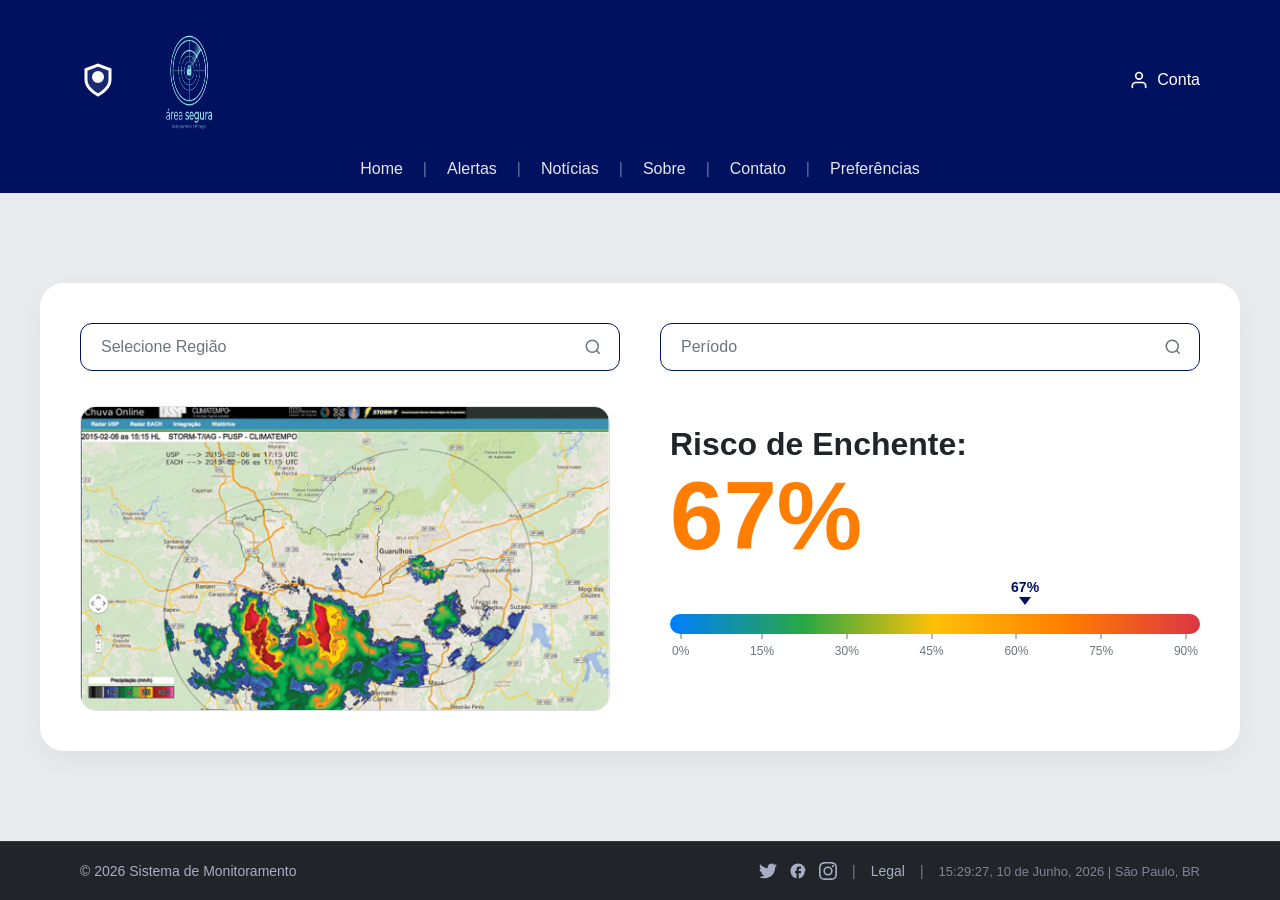
<file: index.html>
<!DOCTYPE html>
<html lang="pt-BR">
<head>
  <meta charset="UTF-8">
  <meta name="viewport" content="width=device-width, initial-scale=1.0">
  <title>Dashboard de Monitoramento de Enchentes</title>
  <link rel="stylesheet" href="style.css">
</head>
<body>

  <header class="main-header">
    <div class="header-top">
      <div class="logo-container">
        <svg width="36" height="36" viewBox="0 0 24 24" fill="none" stroke="currentColor" stroke-width="2">
          <path d="M12 22s8-4 8-10V5l-8-3-8 3v7c0 6 8 10 8 10z" fill="rgba(255,255,255,0.1)"/>
          <circle cx="12" cy="10" r="3" fill="white"/>
        </svg>
                <img src="Imagens/Gemini_Generated_Image_usannmusannmusan-Photoroom(1).png" width="120px" height="120px" alt="Logo">
      </div>
      <div class="account-menu">
        <svg width="20" height="20" viewBox="0 0 24 24" fill="none" stroke="currentColor" stroke-width="2" stroke-linecap="round" stroke-linejoin="round">
          <path d="M20 21v-2a4 4 0 0 0-4-4H8a4 4 0 0 0-4 4v2"></path>
          <circle cx="12" cy="7" r="4"></circle>
        </svg>
        <span>Conta</span>
      </div>
    </div>
    
    <nav class="nav-menu">
      <a href="">Home</a> <span class="nav-separator">|</span>
      <a href="#">Alertas</a> <span class="nav-separator">|</span>
      <a href="notiias.html">Notícias</a> <span class="nav-separator">|</span>
      <a href="#">Sobre</a> <span class="nav-separator">|</span>
      <a href="#">Contato</a> <span class="nav-separator">|</span>
      <a href="#">Preferências</a>
    </nav>
  </header>

  <main class="dashboard-container">
    <div class="main-card">
      
      <div class="filters-row">
        <div class="input-group">
          <input type="text" placeholder="Selecione Região">
          <span class="input-icon">
            <svg width="18" height="18" viewBox="0 0 24 24" fill="none" stroke="currentColor" stroke-width="2"><circle cx="11" cy="11" r="8"></circle><line x1="21" y1="21" x2="16.65" y2="16.65"></line></svg>
          </span>
        </div>
        <div class="input-group">
          <input type="text" placeholder="Período">
          <span class="input-icon">
            <svg width="18" height="18" viewBox="0 0 24 24" fill="none" stroke="currentColor" stroke-width="2"><circle cx="11" cy="11" r="8"></circle><line x1="21" y1="21" x2="16.65" y2="16.65"></line></svg>
          </span>
        </div>
      </div>

      <div class="card-content">
        <div class="map-box">
          <img src="Imagens/mapaGPS.jpeg" alt="Radar Meteorológico">
        </div>

        <div class="risk-box">
          <h2 class="risk-title">Risco de Enchente:</h2>
          <div class="risk-percentage">67%</div>

          <div class="gauge-wrapper">
            <div class="gauge-pointer">
              <span class="pointer-value">67%</span>
              <div class="pointer-arrow"></div>
            </div>
            <div class="gradient-bar"></div>
            <div class="gauge-scale">
              <span>0%</span>
              <span>15%</span>
              <span>30%</span>
              <span>45%</span>
              <span>60%</span>
              <span>75%</span>
              <span>90%</span>
            </div>
          </div>
        </div>
      </div>

    </div>
  </main>

  <footer class="main-footer">
    <div class="footer-left">© 2026 Sistema de Monitoramento</div>
    <div class="footer-right">
      <div class="social-icons">
        <svg width="18" height="18" viewBox="0 0 24 24"><path d="M23.953 4.57a10 10 0 01-2.825.775 4.958 4.958 0 002.163-2.723c-.951.555-2.005.959-3.127 1.184a4.92 4.92 0 00-8.384 4.482C7.69 8.095 4.067 6.13 1.64 3.162a4.822 4.822 0 00-.666 2.475c0 1.71.87 3.213 2.188 4.096a4.904 4.904 0 01-2.228-.616v.06a4.923 4.923 0 003.946 4.827 4.996 4.996 0 01-2.212.085 4.936 4.936 0 004.604 3.417 9.867 9.867 0 01-6.102 2.105c-.39 0-.779-.023-1.17-.067a13.995 13.995 0 007.557 2.209c9.053 0 13.998-7.496 13.998-13.985 0-.21 0-.42-.015-.63A9.935 9.935 0 0024 4.59z"/></svg>
        <svg width="18" height="18" viewBox="0 0 24 24"><path d="M22 12c0-5.52-4.48-10-10-10S2 6.48 2 12c0 4.84 3.44 8.87 8 9.8V15H8v-3h2V9.5C10 7.57 11.57 6 13.5 6H16v3h-2c-.55 0-1 .45-1 1v2h3v3h-3v6.95c4.56-.93 8-4.96 8-9.75z"/></svg>
        <svg width="18" height="18" viewBox="0 0 24 24"><path d="M12 2.163c3.204 0 3.584.012 4.85.07 3.252.148 4.771 1.691 4.919 4.919.058 1.265.069 1.645.069 4.849 0 3.205-.012 3.584-.069 4.849-.149 3.225-1.664 4.771-4.919 4.919-1.266.058-1.644.07-4.85.07-3.204 0-3.584-.012-4.849-.07-3.26-.149-4.771-1.699-4.919-4.92-.058-1.265-.07-1.644-.07-4.849 0-3.204.013-3.583.07-4.849.149-3.227 1.664-4.771 4.919-4.919 1.266-.057 1.645-.069 4.849-.069zM12 0C8.741 0 8.333.014 7.053.072 2.695.272.273 2.69.073 7.051.014 8.333 0 8.741 0 12c0 3.259.014 3.668.072 4.948.2 4.358 2.618 6.78 6.98 6.98 1.281.058 1.689.072 4.948.072 3.259 0 3.668-.014 4.948-.072 4.354-.2 6.782-2.618 6.979-6.98.059-1.28.073-1.689.073-4.948 0-3.259-.014-3.667-.072-4.947-.196-4.354-2.617-6.78-6.979-6.98C15.668.014 15.259 0 12 0zm0 5.838a6.162 6.162 0 100 12.324 6.162 6.162 0 000-12.324zM12 16a4 4 0 110-8 4 4 0 010 8zm6.406-11.845a1.44 1.44 0 100 2.881 1.44 1.44 0 000-2.881z"/></svg>
      </div>
      <span class="nav-separator">|</span>
      <a href="#" class="legal-link">Legal</a>
      <span class="nav-separator">|</span>
      <span class="metadata">15:29:27, 10 de Junho, 2026 | São Paulo, BR</span>
    </div>
  </footer>

</body>
</html>
</file>
<file: style.css>
/* Configurações Globais e Resets */
* {
  margin: 0;
  padding: 0;
  box-sizing: border-box;
  font-family: 'Inter', -apple-system, BlinkMacSystemFont, "Segoe UI", Roboto, Arial, sans-serif;
}

body {
  background-color: #E9ECEF;
  color: #212529;
  display: flex;
  flex-direction: column;
  min-height: 100vh;
}

/* Topo / Header - Mantém a cor institucional forte */
.main-header {
  background-color: #00125F;
  color: white;
  padding: 20px 80px 15px 80px;
  display: flex;
  flex-direction: column;
  gap: 20px;
}

.header-top {
  display: flex;
  justify-content: space-between;
  align-items: center;
}

.logo-container {
  display: flex;
  align-items: center;
  gap: 12px;
}

.logo-text {
  font-size: 36px;
  font-weight: 800;
  letter-spacing: 1px;
}

.account-menu {
  display: flex;
  align-items: center;
  gap: 8px;
  cursor: pointer;
  font-size: 16px;
}

/* Menu de Navegação */
.nav-menu {
  display: flex;
  justify-content: center;
  align-items: center;
  gap: 20px;
  font-size: 16px;
}

.nav-menu a {
  color: white;
  text-decoration: none;
  opacity: 0.9;
  transition: opacity 0.2s;
}

.nav-menu a:hover {
  opacity: 1;
}

.nav-separator {
  color: rgba(255, 255, 255, 0.4);
}

/* Conteúdo Principal (Card) */
.dashboard-container {
  flex: 1;
  display: flex;
  justify-content: center;
  align-items: center;
  padding: 40px 20px;
}

.main-card {
  background-color: white;
  width: 100%;
  max-width: 1200px;
  border-radius: 24px;
  box-shadow: 0 10px 30px rgba(0, 0, 0, 0.05);
  padding: 40px;
  display: flex;
  flex-direction: column;
  gap: 35px;
}

/* Linha de Filtros/Inputs */
.filters-row {
  display: flex;
  justify-content: space-between;
  gap: 40px;
}

.input-group {
  position: relative;
  flex: 1;
}

.input-group input {
  width: 100%;
  padding: 14px 20px;
  padding-right: 45px;
  border: 1.5px solid #00125F;
  border-radius: 12px;
  font-size: 16px;
  color: #212529;
  outline: none;
}

.input-group input::placeholder {
  color: #6C757D;
}

.input-icon {
  position: absolute;
  right: 18px;
  top: 50%;
  transform: translateY(-50%);
  color: #6C757D;
  display: flex;
  align-items: center;
}

/* Grid de Conteúdo (Mapa vs Dados) */
.card-content {
  display: grid;
  grid-template-columns: 1fr 1fr;
  gap: 60px;
  align-items: start;
}

/* Seção do Mapa */
.map-box {
  border: 1px solid #DEE2E6;
  border-radius: 16px;
  overflow: hidden;
  background-color: #F8F9FA;
}

.map-box img {
  width: 100%;
  height: auto;
  display: block;
  object-fit: cover;
}

/* Seção de Dados de Risco */
.risk-box {
  display: flex;
  flex-direction: column;
  padding-top: 20px;
}

.risk-title {
  font-size: 32px;
  font-weight: 700;
  color: #212529;
  margin-bottom: 5px;
}

.risk-percentage {
  font-size: 96px;
  font-weight: 800;
  color: #FF7D00;
  line-height: 1;
  margin-bottom: 30px;
}

/* Barra de Progresso / Gradiente */
.gauge-wrapper {
  position: relative;
  width: 100%;
  margin-top: 20px;
}

/* Indicador flutuante (Ponteiro) */
.gauge-pointer {
  position: absolute;
  top: -35px;
  left: 67%;
  transform: translateX(-50%);
  display: flex;
  flex-direction: column;
  align-items: center;
}

.pointer-value {
  font-size: 14px;
  font-weight: 700;
  color: #00125F;
  margin-bottom: 2px;
}

.pointer-arrow {
  width: 0;
  height: 0;
  border-left: 6px solid transparent;
  border-right: 6px solid transparent;
  border-top: 8px solid #00125F;
}

.gradient-bar {
  height: 20px;
  width: 100%;
  border-radius: 10px;
  background: linear-gradient(to right, #007EFF, #28A745, #FFC107, #FF7D00, #DC3545);
}

/* Régua de Escala */
.gauge-scale {
  display: flex;
  justify-content: space-between;
  margin-top: 10px;
  padding: 0 2px;
}

.gauge-scale span {
  font-size: 12px;
  color: #6C757D;
  position: relative;
}

.gauge-scale span::before {
  content: "";
  position: absolute;
  top: -10px;
  left: 50%;
  transform: translateX(-50%);
  width: 1px;
  height: 5px;
  background-color: #6C757D;
}

/* NOVO RODAPÉ: Cor discreta e profissional, sem competir com o cabeçalho */
.main-footer {
  background-color: #212529; /* Grafite escuro / Neutro */
  color: #A8AEC1;
  padding: 20px 80px;
  display: flex;
  justify-content: space-between;
  align-items: center;
  font-size: 14px;
  border-top: 1px solid #343A40;
}

.footer-left {
  font-weight: 400;
}

.footer-right {
  display: flex;
  align-items: center;
  gap: 15px;
}

.social-icons {
  display: flex;
  gap: 12px;
  align-items: center;
}

.social-icons svg {
  fill: #A8AEC1;
  cursor: pointer;
  transition: fill 0.2s;
}

.social-icons svg:hover {
  fill: white;
}

.legal-link {
  color: #A8AEC1;
  text-decoration: none;
  transition: color 0.2s;
}

.legal-link:hover {
  color: white;
}

.metadata {
  font-size: 13px;
  opacity: 0.7;
}

/* Responsividade Básica */
@media (max-width: 992px) {
  .card-content {
    grid-template-columns: 1fr;
    gap: 40px;
  }
  .filters-row {
    flex-direction: column;
    gap: 15px;
  }
  .main-header, .main-footer {
    padding: 20px;
  }
}

/* ==========================================================================
   CORREÇÃO E ESTILIZAÇÃO DAS NOTÍCIAS EM BLOCOS
   ========================================================================== */

/* Linha indicadora no menu */
.nav-menu a.active-nav {
  opacity: 1;
  font-weight: 700;
  border-bottom: 2px solid white;
}

/* Alinhamento do cabeçalho interno do card */
.news-header {
  border-bottom: 1px solid #DEE2E6;
  padding-bottom: 15px;
  margin-bottom: 10px;
}

.news-page-title {
  font-size: 28px;
  color: #00125F;
  font-weight: 700;
}

.news-page-subtitle {
  font-size: 15px;
  color: #6C757D;
}

/* Grid que organiza os blocos */
.news-grid-blocks {
  display: grid;
  grid-template-columns: repeat(3, 1fr);
  gap: 25px;
  margin-top: 10px;
}

/* Estrutura de cada Bloco individual */
.news-block-item {
  background-color: #FFFFFF;
  border: 1px solid #DEE2E6;
  border-radius: 12px;
  overflow: hidden;
  display: flex;
  flex-direction: column;
  transition: transform 0.2s, box-shadow 0.2s;
}

.news-block-item:hover {
  transform: translateY(-4px);
  box-shadow: 0 8px 20px rgba(0, 0, 0, 0.06);
}

/* Imagem do bloco */
.block-img-container img {
  width: 100%;
  height: 180px;
  object-fit: cover;
  display: block;
}

/* Corpo do texto dentro do bloco */
.block-body {
  padding: 20px;
  display: flex;
  flex-direction: column;
  flex: 1;
}

/* Tags internas */
.news-tag {
  display: inline-block;
  align-self: flex-start;
  font-size: 11px;
  font-weight: 700;
  text-transform: uppercase;
  padding: 4px 8px;
  border-radius: 4px;
  margin-bottom: 12px;
}

.tag-danger  { background-color: #DC3545; color: white; }
.tag-warning { background-color: #FFC107; color: #212529; }
.tag-success { background-color: #28A745; color: white; }

/* Título e Texto */
.block-title {
  font-size: 18px;
  color: #212529;
  font-weight: 700;
  line-height: 1.4;
  margin-bottom: 10px;
}

.block-excerpt {
  font-size: 14px;
  color: #6C757D;
  line-height: 1.5;
  margin-bottom: 20px;
  flex: 1; /* Garante que todos os botões fiquem alinhados na base */
}

/* Link de ação */
.block-link {
  color: #00125F;
  text-decoration: none;
  font-size: 14px;
  font-weight: 600;
}

.block-link:hover {
  text-decoration: underline;
}

/* Ajuste Responsivo para Tablets e Smartphones */
@media (max-width: 992px) {
  .news-grid-blocks {
    grid-template-columns: 1fr; /* Transforma em uma única coluna em telas menores */
    gap: 20px;
  }
}
</file>
